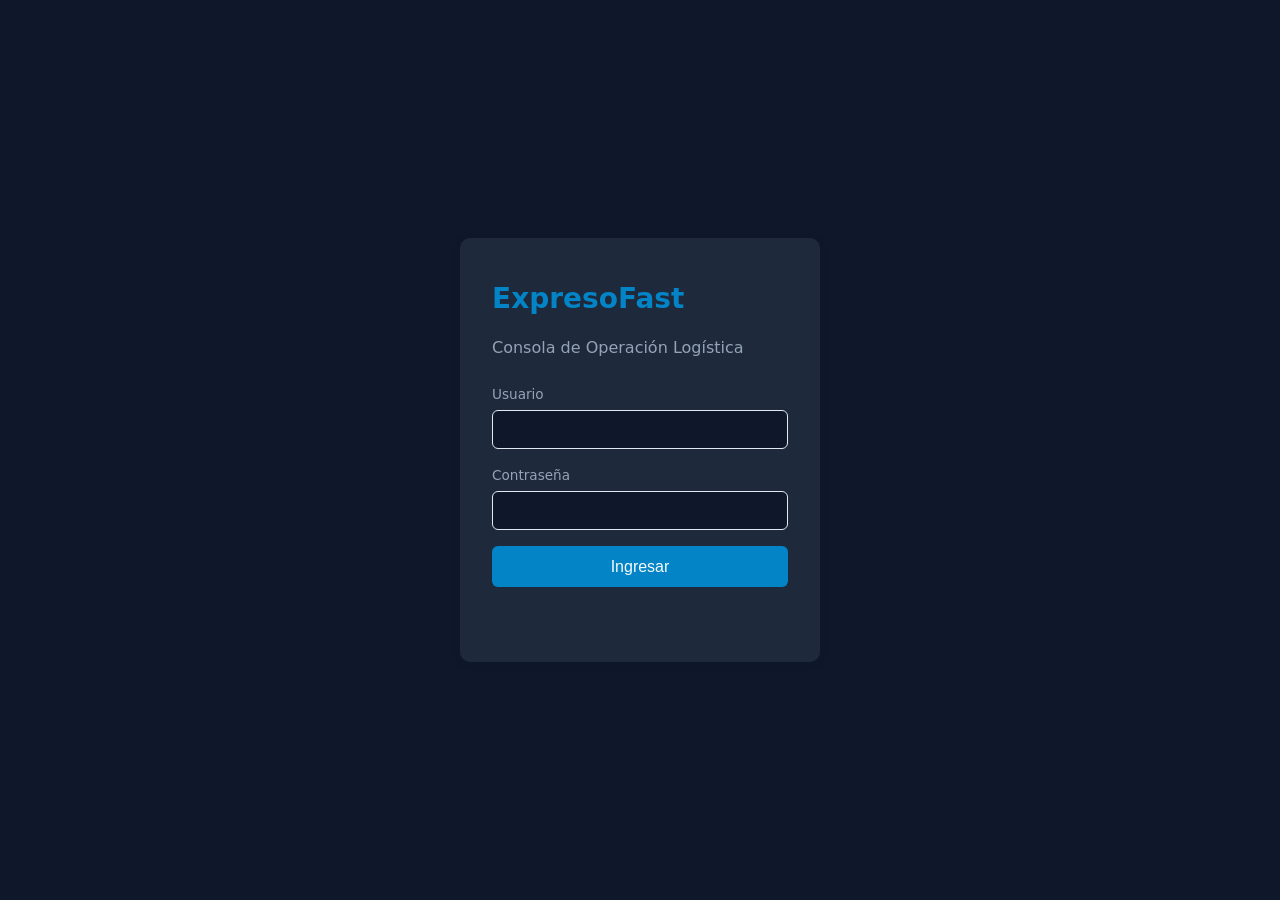
<file: frontend/index.html>
<!DOCTYPE html>
<html lang="es">
<head>
    <meta charset="UTF-8">
    <meta name="viewport" content="width=device-width, initial-scale=1.0">
    <title>ExpresoFast — Iniciar Sesión</title>
    <link rel="stylesheet" href="styles.css">
</head>
<body class="pagina-login">
    <main class="login-wrapper">
        <form id="loginForm" class="login-card" novalidate>
            <h1 class="login-titulo">ExpresoFast</h1>
            <p class="login-subtitulo">Consola de Operación Logística</p>

            <div class="campo">
                <label for="username">Usuario</label>
                <input type="text" id="username" name="username" autocomplete="username" required>
            </div>

            <div class="campo">
                <label for="password">Contraseña</label>
                <input type="password" id="password" name="password" autocomplete="current-password" required>
            </div>

            <button type="submit" class="boton-primario">Ingresar</button>

            <p id="loginError" class="mensaje-error" role="alert" aria-live="polite"></p>
        </form>
    </main>

    <script src="app.js"></script>
</body>
</html>
</file>
<file: frontend/styles.css>
:root {
    --primary-color: #0284c7;
    --primary-dark: #0369a1;
    --bg-dark: #0f172a;
    --bg-card: #1e293b;
    --bg-page: #f1f5f9;
    --text-main: #f8fafc;
    --text-muted: #94a3b8;
    --text-dark: #1e293b;
    --accent-success: #22c55e;
    --accent-warning: #eab308;
    --accent-danger: #dc2626;
    --border-color: #e2e8f0;
    --radius: 10px;
    --shadow: 0 2px 8px rgba(15, 23, 42, 0.08);
    --font-family: 'Inter', system-ui, sans-serif;
}

* {
    box-sizing: border-box;
    margin: 0;
    padding: 0;
}

body {
    font-family: var(--font-family);
    background-color: var(--bg-page);
    color: var(--text-dark);
    line-height: 1.5;
}

a {
    color: var(--primary-color);
}

.pagina-login {
    background-color: var(--bg-dark);
}

.login-wrapper {
    min-height: 100vh;
    display: flex;
    align-items: center;
    justify-content: center;
    padding: 1.5rem;
}

.login-card {
    background-color: var(--bg-card);
    color: var(--text-main);
    padding: 2.5rem 2rem;
    border-radius: var(--radius);
    box-shadow: var(--shadow);
    width: 100%;
    max-width: 360px;
    display: flex;
    flex-direction: column;
    gap: 1rem;
}

.login-titulo {
    font-size: 1.75rem;
    color: var(--primary-color);
}

.login-subtitulo {
    color: var(--text-muted);
    margin-bottom: 0.5rem;
}

.campo {
    display: flex;
    flex-direction: column;
    gap: 0.35rem;
}

.campo label {
    font-size: 0.85rem;
    color: var(--text-muted);
}

.campo input {
    padding: 0.6rem 0.75rem;
    border-radius: 6px;
    border: 1px solid var(--border-color);
    background-color: var(--bg-dark);
    color: var(--text-main);
    font-size: 1rem;
}

.campo input:focus {
    outline: 2px solid var(--primary-color);
}

.boton-primario {
    background-color: var(--primary-color);
    color: var(--text-main);
    border: none;
    padding: 0.7rem;
    border-radius: 6px;
    font-size: 1rem;
    cursor: pointer;
}

.boton-primario:hover {
    background-color: var(--primary-dark);
}

.boton-secundario {
    background: transparent;
    color: var(--text-main);
    border: 1px solid var(--text-muted);
    padding: 0.4rem 0.8rem;
    border-radius: 6px;
    cursor: pointer;
}

.mensaje-error {
    color: var(--accent-danger);
    font-size: 0.9rem;
    min-height: 1.2rem;
}

.topbar {
    display: flex;
    justify-content: space-between;
    align-items: center;
    flex-wrap: wrap;
    gap: 0.75rem;
    background-color: var(--bg-dark);
    color: var(--text-main);
    padding: 1rem 1.5rem;
}

.marca {
    display: flex;
    align-items: center;
    gap: 0.5rem;
    font-weight: 700;
    font-size: 1.1rem;
}

.sesion-usuario {
    display: flex;
    align-items: center;
    gap: 1rem;
}

.filtros-nav {
    display: flex;
    flex-wrap: wrap;
    gap: 0.5rem;
    padding: 1rem 1.5rem;
    background-color: #ffffff;
    border-bottom: 1px solid var(--border-color);
}

.filtro-btn {
    border: 1px solid var(--border-color);
    background-color: #ffffff;
    padding: 0.45rem 0.9rem;
    border-radius: 999px;
    cursor: pointer;
    font-size: 0.9rem;
}

.filtro-btn.activo {
    background-color: var(--primary-color);
    border-color: var(--primary-color);
    color: var(--text-main);
}

.contenido {
    padding: 1.5rem;
    display: flex;
    flex-direction: column;
    gap: 1.5rem;
}

.kpi-section {
    display: flex;
    flex-wrap: wrap;
    gap: 1rem;
}

.kpi-card {
    flex: 1 1 200px;
    background-color: #ffffff;
    border-radius: var(--radius);
    box-shadow: var(--shadow);
    padding: 1.25rem;
    text-align: center;
}

.kpi-valor {
    font-size: 2rem;
    font-weight: 700;
    color: var(--primary-color);
}

.kpi-etiqueta {
    color: var(--text-muted);
    font-size: 0.85rem;
    margin-top: 0.25rem;
}

.envios-grid {
    display: grid;
    grid-template-columns: repeat(auto-fit, minmax(280px, 1fr));
    gap: 1rem;
}

.envio-card {
    background-color: #ffffff;
    border-radius: var(--radius);
    box-shadow: var(--shadow);
    padding: 1rem;
    display: flex;
    flex-direction: column;
    gap: 0.5rem;
}

.envio-card .acciones {
    display: flex;
    flex-wrap: wrap;
    gap: 0.5rem;
    margin-top: 0.5rem;
}

.envio-card button {
    flex: 1;
    padding: 0.4rem 0.6rem;
    border-radius: 6px;
    border: 1px solid var(--border-color);
    background-color: var(--bg-page);
    cursor: pointer;
    font-size: 0.85rem;
}

.pill-status {
    align-self: flex-start;
    padding: 0.2rem 0.6rem;
    border-radius: 999px;
    font-size: 0.75rem;
    font-weight: 600;
    color: #ffffff;
}

.pill-status.PENDIENTE { background-color: var(--accent-warning); }
.pill-status.EN_TRANSITO { background-color: var(--primary-color); }
.pill-status.ENTREGADO { background-color: var(--accent-success); }
.pill-status.CANCELADO { background-color: var(--accent-danger); }

.bitacora-aside {
    background-color: #ffffff;
    border-top: 1px solid var(--border-color);
    padding: 1.5rem;
    display: flex;
    flex-direction: column;
    gap: 0.75rem;
}

.bitacora-ayuda {
    color: var(--text-muted);
    font-size: 0.85rem;
}

.bitacora-item {
    border: 1px solid var(--border-color);
    border-radius: 6px;
    padding: 0.6rem 0.8rem;
    font-size: 0.85rem;
}

.pie-institucional {
    text-align: center;
    padding: 1.5rem;
    color: var(--text-muted);
    font-size: 0.85rem;
    border-top: 1px solid var(--border-color);
}

@media (max-width: 768px) {
    .filtros-nav {
        flex-direction: column;
        align-items: stretch;
    }

    .filtro-btn {
        text-align: center;
    }

    .kpi-section {
        flex-direction: column;
    }

    .bitacora-aside {
        padding: 1rem;
    }

    .login-card {
        padding: 2rem 1.25rem;
    }
}
#bitacoraAside[hidden] {
    display: none !important;
}

.visually-hidden {
    position: absolute;
    width: 1px;
    height: 1px;
    overflow: hidden;
    clip: rect(0 0 0 0);
    white-space: nowrap;
}

.titulo-pagina {
    font-size: 1.4rem;
}

.enlace-nav {
    border: 1px solid var(--primary-color);
    color: var(--primary-dark);
    text-decoration: none;
    padding: 0.45rem 0.9rem;
    border-radius: 999px;
    font-size: 0.9rem;
}

.enlace-nav:hover {
    background-color: var(--primary-color);
    color: var(--text-main);
}

.filtros-barra {
    display: flex;
    flex-wrap: wrap;
    align-items: flex-end;
    gap: 1rem;
    background-color: #ffffff;
    border-radius: var(--radius);
    box-shadow: var(--shadow);
    padding: 1rem 1.25rem;
}

.filtros-barra .campo {
    flex: 1 1 200px;
}

.filtros-barra .campo input,
.filtros-barra .campo select {
    padding: 0.6rem 0.75rem;
    border-radius: 6px;
    border: 1px solid var(--border-color);
    background-color: #ffffff;
    color: var(--text-dark);
    font-size: 1rem;
}

.filtros-barra .campo input:disabled,
.filtros-barra .campo select:disabled,
.filtros-barra .boton-primario:disabled {
    opacity: 0.5;
    cursor: not-allowed;
}

.filtros-barra .boton-primario {
    padding: 0.6rem 1.25rem;
}

.modo-sp {
    color: var(--primary-dark);
    font-size: 0.9rem;
    font-weight: 600;
}

.tabla-contenedor {
    background-color: #ffffff;
    border-radius: var(--radius);
    box-shadow: var(--shadow);
    overflow-x: auto;
}

.tabla-envios {
    width: 100%;
    min-width: 640px;
    border-collapse: collapse;
}

.tabla-envios th,
.tabla-envios td {
    padding: 0.75rem 1rem;
    text-align: left;
    border-bottom: 1px solid var(--border-color);
    font-size: 0.9rem;
}

.tabla-envios thead th {
    background-color: var(--bg-page);
    font-weight: 600;
}

.tabla-envios td.num {
    text-align: right;
    white-space: nowrap;
}

.tabla-envios tbody tr:hover {
    background-color: #f8fafc;
}

.tabla-vacia {
    text-align: center;
    color: var(--text-muted);
    padding: 1.5rem;
}

.paginador {
    display: flex;
    flex-wrap: wrap;
    align-items: center;
    justify-content: center;
    gap: 0.5rem;
}

.paginador button {
    border: 1px solid var(--border-color);
    background-color: #ffffff;
    padding: 0.45rem 0.9rem;
    border-radius: 6px;
    cursor: pointer;
    font-size: 0.9rem;
}

.paginador button:hover:not(:disabled) {
    background-color: var(--primary-color);
    border-color: var(--primary-color);
    color: var(--text-main);
}

.paginador button:disabled {
    opacity: 0.45;
    cursor: not-allowed;
}

.paginador-estado {
    padding: 0 0.75rem;
    font-size: 0.9rem;
}

@media (max-width: 768px) {
    .enlace-nav {
        text-align: center;
    }

    .paginador-estado {
        flex-basis: 100%;
        order: -1;
        text-align: center;
    }
}
</file>
